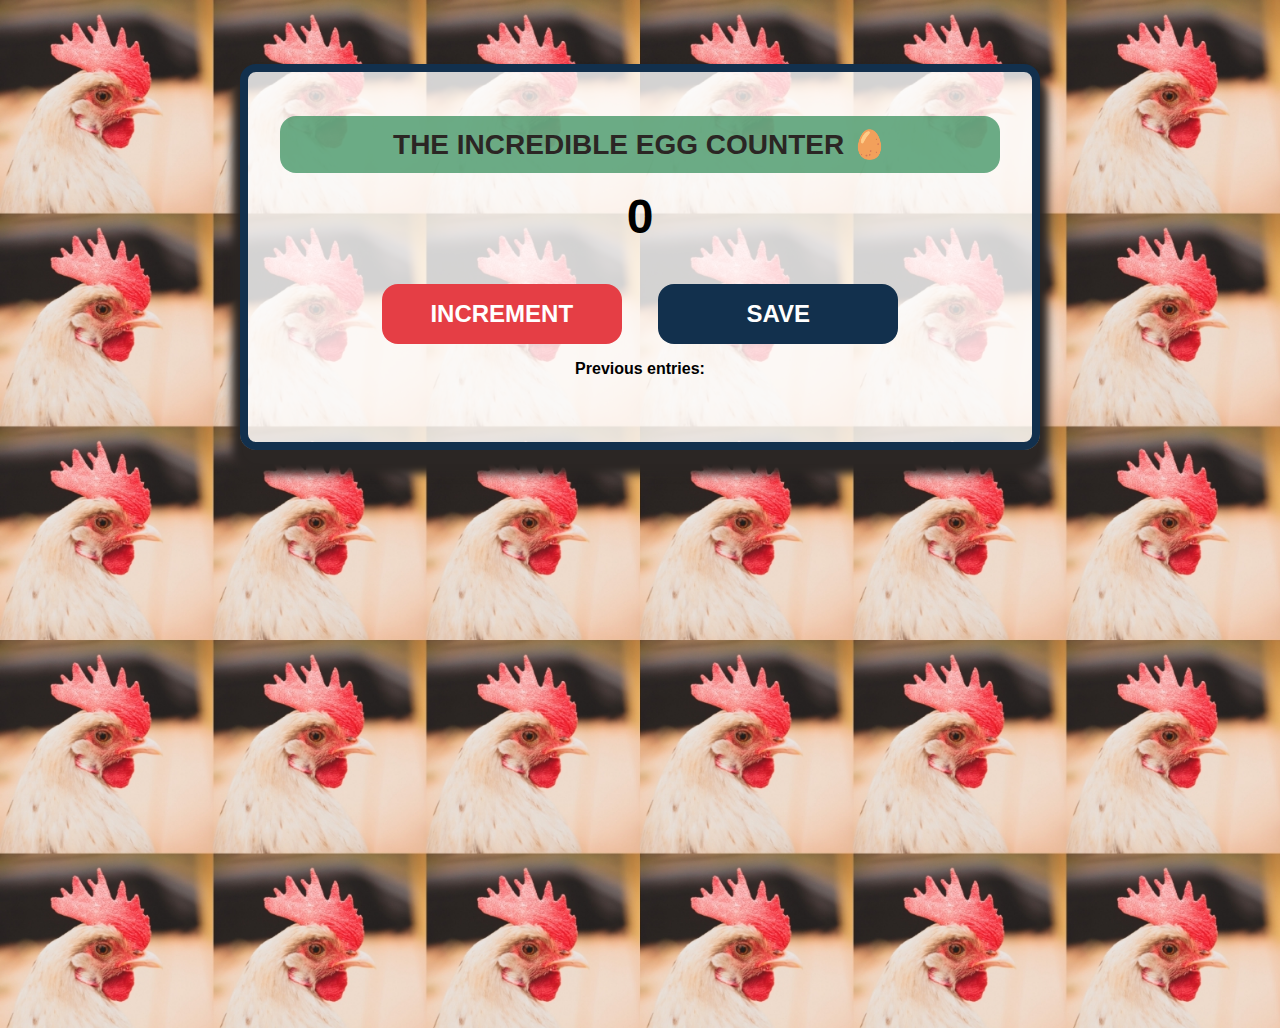
<file: index.html>
<!DOCTYPE html>
<html lang="en">
<head>
    <meta charset="UTF-8">
    <meta http-equiv="X-UA-Compatible" content="IE=edge">
    <meta name="viewport" content="width=device-width, initial-scale=1.0">
    
    <title>The Incredible Egg Counter 🥚</title>

        <link rel="preconnect" href="https://fonts.googleapis.com">
        <link rel="preconnect" href="https://fonts.gstatic.com" crossorigin>
        <link href="https://fonts.googleapis.com/css2?family=Josefin+Sans:wght@400;700&display=swap" rel="stylesheet">
        
        <link rel="stylesheet" href="styles.css">
</head>

<!-- 
    Author: Cassie Lewis
    https://clewisdev.com
    Date: January 2023
 -->

 <body>
    
    <div class="wrapper">

    <h1>The Incredible Egg Counter 🥚</h1>
    <h2 id="count-el">0</h2>
    
    <button id="increment-btn" onclick="increment()">INCREMENT</button>
    <button id="save-btn" onclick="save()">SAVE</button>
    
    <p id="save-el">Previous entries: </p>
    
    </div>
    
    <script src="index.js"></script>
</body>
</html>
</file>
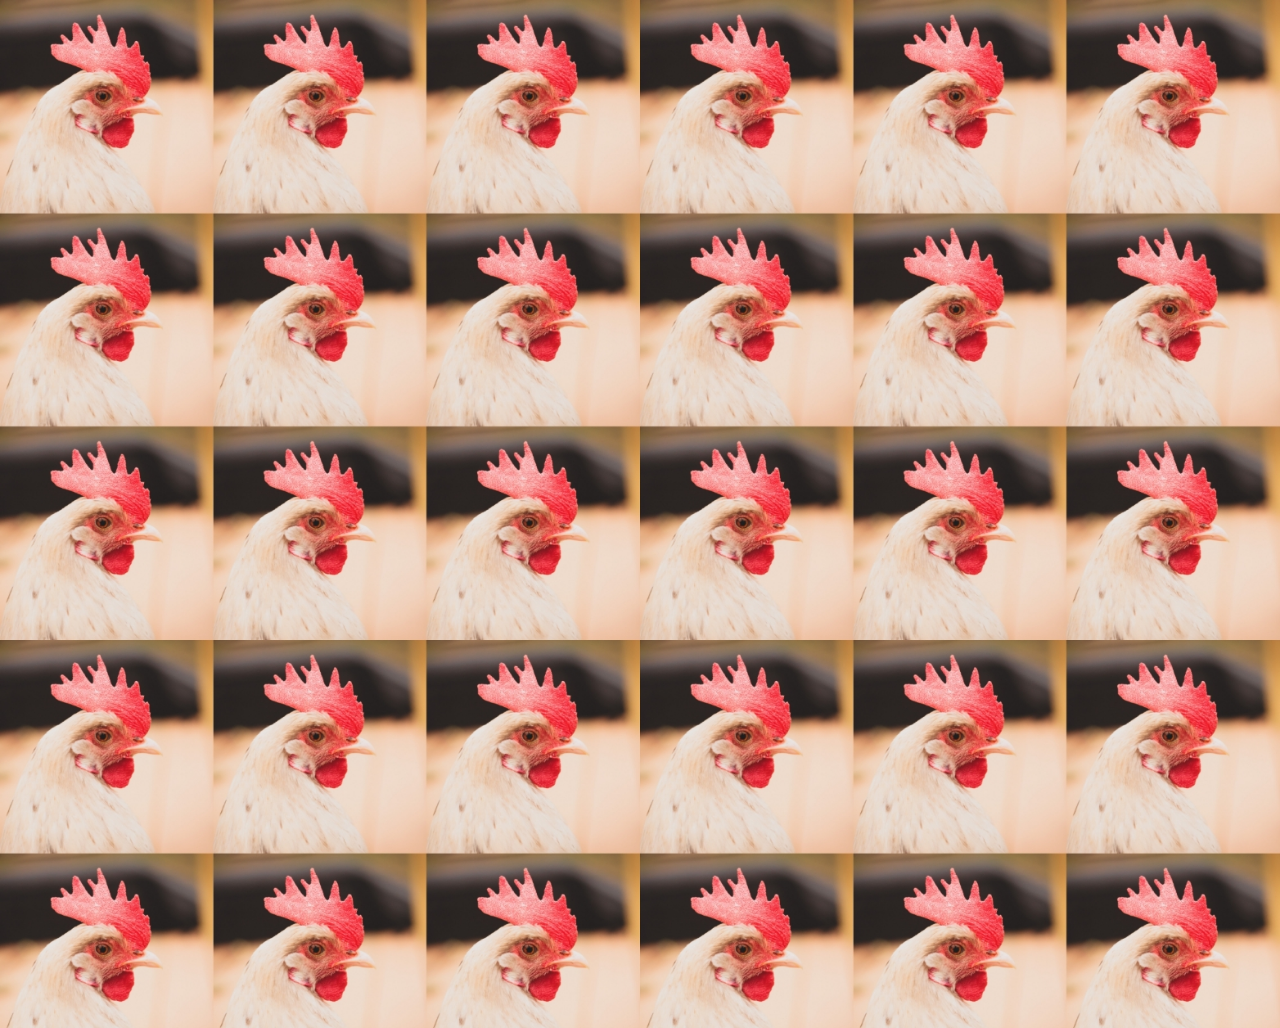
<file: boilerplate.html>
<!DOCTYPE html>
<html lang="en">
<head>
    <meta charset="UTF-8">
    <meta http-equiv="X-UA-Compatible" content="IE=edge">
    <meta name="viewport" content="width=device-width, initial-scale=1.0">
    
    <title>Visit Athens, Ohio</title>

        <link rel="preconnect" href="https://fonts.googleapis.com">
        <link rel="preconnect" href="https://fonts.gstatic.com" crossorigin>
        <link href="https://fonts.googleapis.com/css2?family=Josefin+Sans:wght@400;700&display=swap" rel="stylesheet">
        
        <link rel="stylesheet" href="styles.css">
</head>

<!-- 
    Author: Cassie Lewis
    https://clewisdev.com
    Date: 
 -->
</file>
<file: styles.css>
/*
Author: Cassie Lewis
https://clewisdev.com
Date: January 2023 
*/

/*
COOLORS color palette link
https://coolors.co/2b2624-3b312f-e53e45-e57269-98734c 
*/


/****** VARIABLES ******/

:root {
    
    /*COLORS*/
    --raisin-black: #2b2624ff;
    --black-coffee: #3b312fff;
    --imperial-red: #e53e45ff;
    --blue: #12304d;
    --liver-chestnut: #98734cff;
    --sea-green: hsla(146, 50%, 36%, 0.7);
    
    /*BORDER RADIUS*/
    --br-soft: 1rem;
    --br-round: 50%;
    
    /*FONT SIZES*/
    /* --fs-xs: 1rem; */
    --fs-s: 1rem;
    --fs-m: 1.25rem;
    --fs-l: 1.5rem;
    --fs-title: 1.75rem;
}

/****** MARGIN AND PADDING RESET ******/

* {
    margin: 0;
    padding: 0;
    box-sizing: border-box;
}

/******* GLOBAL STYLES *******/

body {
    height: 100vh;
    background-image: url("jigglesgrid.jpg"); 
    background-size: cover;
    font-family: Verdana, Geneva, Tahoma, sans-serif;
    font-weight: bold;
    text-align: center;
    margin: 4rem 1rem;
   
}

h1 {
    color: var(--raisin-black);
    background-color: var(--sea-green);
    text-transform: uppercase;
    font-size: var(--fs-title);
    padding: .75rem;
    margin-top: .75rem;
    margin-bottom: 1rem;
    border-radius: var(--br-soft);
}

h2 {
    font-size: 3rem;
    margin-bottom: 1.5rem;
}


/****** WRAPPER STYLING ******/

.wrapper {
    max-width: 800px;
    background-color: hsl(0, 0%, 100%, 0.8);
    padding: 2rem 2rem 4rem 2rem;
    margin: 0 auto;
    border-radius: var(--br-soft);
    border: 8px solid var(--blue);
    box-shadow: 0 1rem .5rem .5rem var(--raisin-black);
}


/****** BUTTON STYLING ******/

button {
    width: 15rem;
    font-family: Verdana, Geneva, Tahoma, sans-serif;
    color: white;
    font-size: var(--fs-l);
    font-weight: bold;
    padding-top: 1rem;
    padding-bottom: 1rem;
    border: none;
    border-radius: var(--br-soft);
}

#increment-btn {
    background: var(--imperial-red);
    margin: 1rem;

}

#save-btn {
    background: var(--blue);
    margin: 1rem;
}

.save-el {
    margin-bottom: 2rem;
}

@media (max-width: 450px) {
    h1 {
        font-size: var(--fs-m);
    }
    
    button {
        width: 10rem;
        font-size: var(--fs-s);
    }
}
</file>
